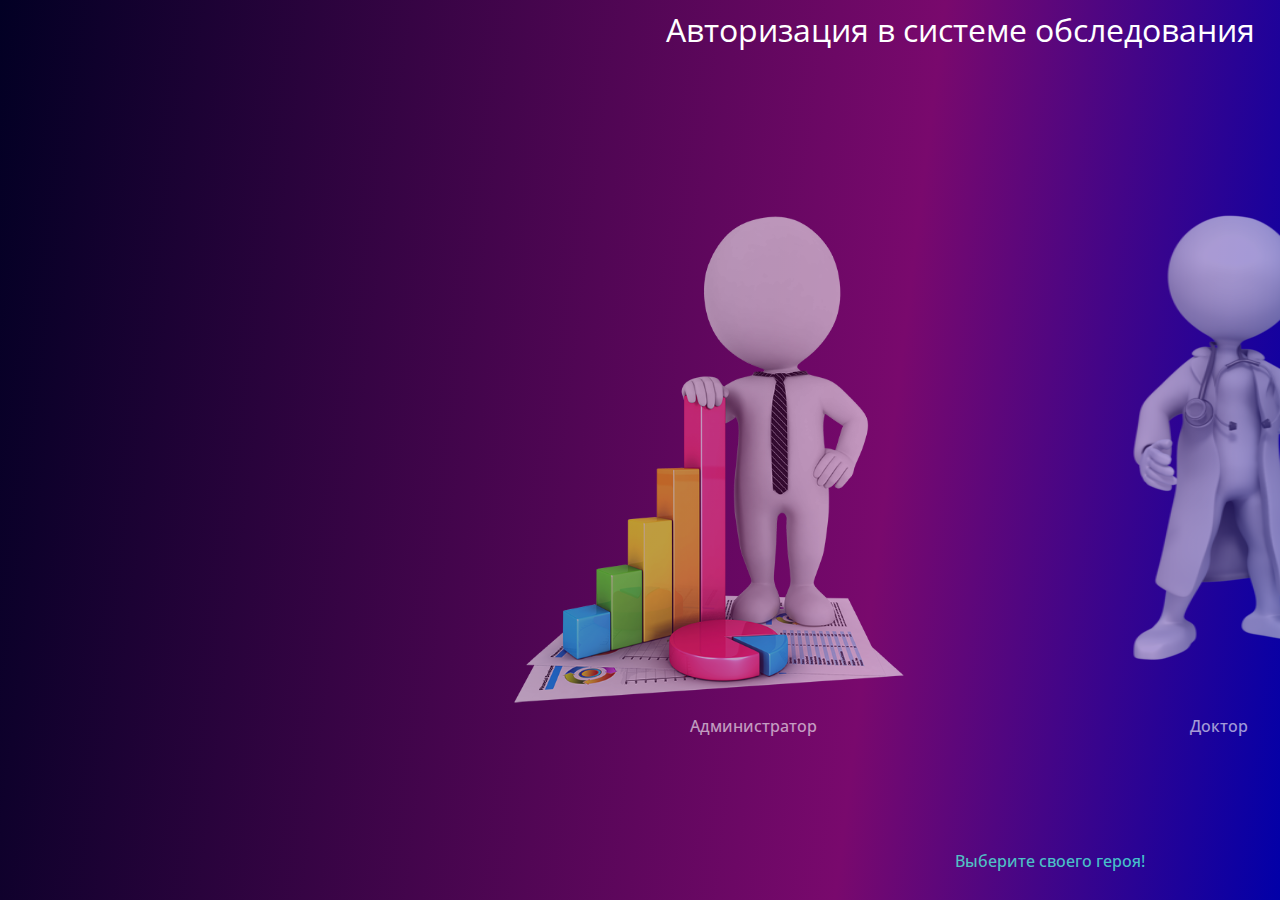
<file: authorization/index.html>
<!DOCTYPE html>
<html lang="en">

<head>
    <meta charset="UTF-8">
    <meta http-equiv="X-UA-Compatible" content="IE=edge">
    <meta name="viewport" content="width=device-width, initial-scale=1.0">
    <link href="https://fonts.gstatic.com" rel="preconnect">
    <link
            href="https://fonts.googleapis.com/css2?family=Open+Sans+Condensed:wght@300&family=Open+Sans:wght@300;400;800&display=swap"
            rel="stylesheet">
    <link href="choose.css" rel="stylesheet">


    <title>Authorization</title>
</head>

<body>
<header class="header">
    <h1 class="header-title"><strong>Авторизация в системе обследования</strong></h1>
</header>
<main class="main">
    <div class="btn-container">
        <div class="admin">
            <a href="../admin/registration.html"><img src="../pics/admin.png" width="400px" height="500px"></a>
            <span>Администратор</span>
        </div>
        <div class="doctor">
            <a href="../doctor/newexam.html"><img src="../pics/doctor.png" width="440px" height="500px"></a>
            <span id="doc">Доктор</span>
        </div>
    </div>
</main>
<footer class="footer">
    <span class="foot_text">Выберите своего героя!</span>
</footer>
</body>

</html>
</file>
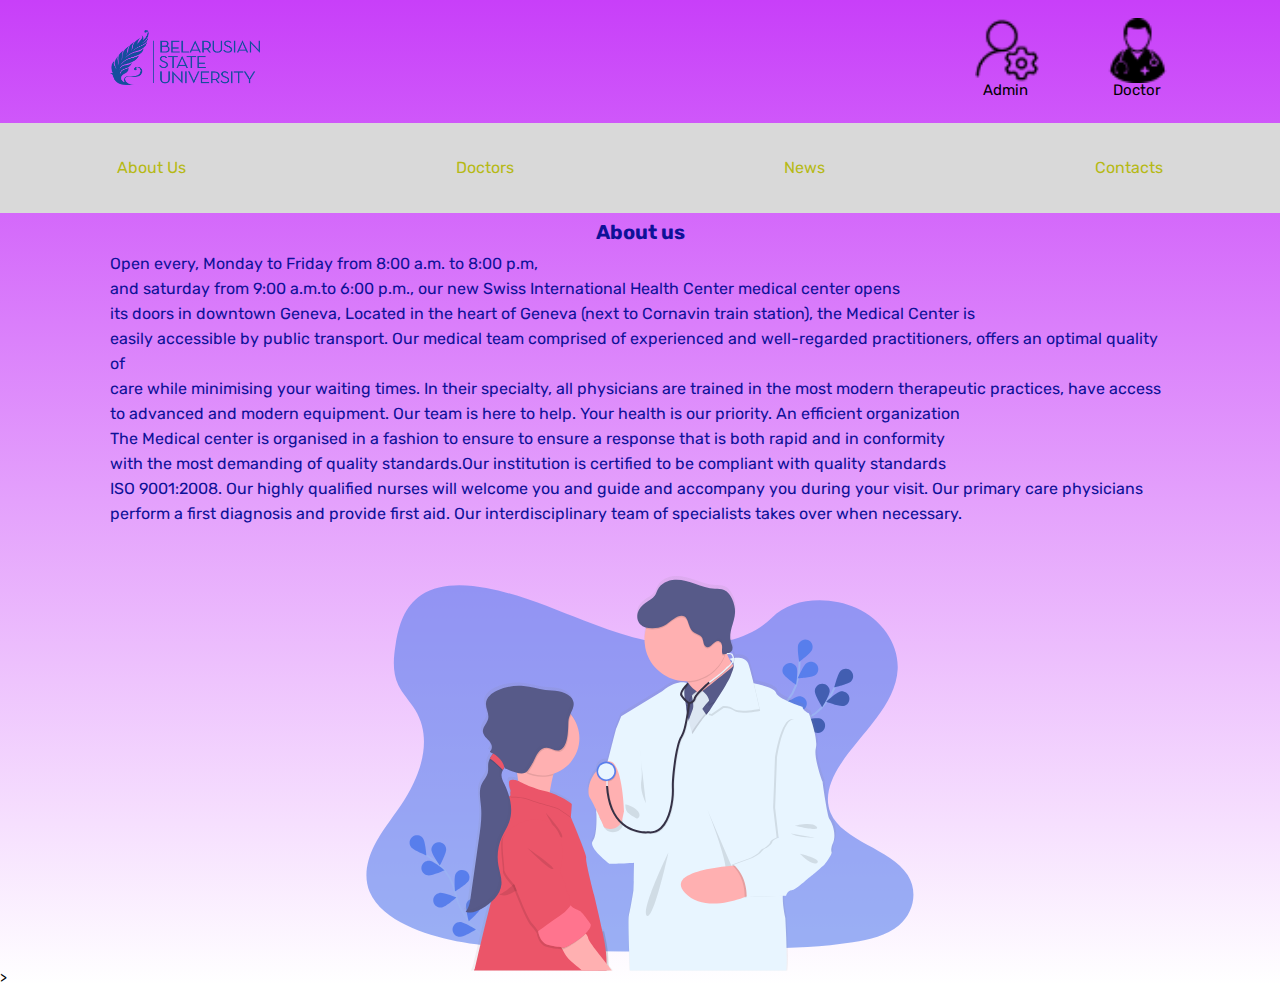
<file: Pages/Authorization/index.html>
<!doctype html>
<html lang="en">
<head>
    <meta charset="UTF-8">
    <meta name="viewport"
          content="width=device-width, user-scalable=no, initial-scale=1.0, maximum-scale=1.0, minimum-scale=1.0">
    <meta http-equiv="X-UA-Compatible" content="ie=edge">
    <link rel="preconnect" href="https://fonts.googleapis.com">
    <link rel="preconnect" href="https://fonts.gstatic.com" crossorigin>
    <link href="https://fonts.googleapis.com/css2?family=Roboto+Flex:opsz@8..144&family=Rubik:wght@300;400&display=swap"
          rel="stylesheet">
    <link rel="stylesheet" href="style.css">
    <title>Training</title>
</head>
<body>

<div class="wrapper">
    <header class="header">
        <div class="header__container">
            <a href="" class="header__logo">
                <img class ="header__logo" src="../../img/Bsu-icon.jpg" alt="BSU-logo">
            </a>
            <nav class="header__menu menu">
                <ul class="menu__list">
                    <li class="menu__item">
                        <a href="" class="menu__link">
                            <img class="header__icon" src="/../img/icon-admin%201.png" alt="ADMIN">
                            <p class="title">Admin</p>
                        </a>
                    </li>
                    <li class="menu__item">
                        <a href="" class="menu__link">
                            <img class="header__icon" alt="DOCTOR" src="../../img/icon-doctor%201.png">
                            <p class="title">Doctor</p>
                        </a>
                    </li>
                </ul>
            </nav>
        </div>
    </header>
    <main class="main">
        <section class="main__page">
            <div class="main__container">
                <div class="main__menu">
                    <ul class="main__list">
                        <li class="list__item">
                            <a href="" class="list__link">About Us</a>
                        </li>
                        <li class="list__item">
                            <a href="" class="list__link">Doctors</a>
                        </li>
                        <li class="list__item">
                            <a href="" class="list__link">News</a>
                        </li>
                        <li class="list__item">
                            <a href="" class="list__link">Contacts</a>
                        </li>
                    </ul>
                </div>
                <div class="main__text">
                    <div class="text__paragraph">About us</div>
                    <div class="text">
                        <p>
                            Open every, Monday to Friday from 8:00 a.m. to 8:00 p.m,<br>
                            and saturday from 9:00 a.m.to 6:00 p.m., our new Swiss International
                            Health Center medical center opens<br> its doors in downtown Geneva,
                            Located in the heart of Geneva (next to Cornavin train station),
                            the Medical Center is<br> easily accessible by public transport.
                            Our medical team comprised of experienced and well-regarded
                            practitioners, offers an optimal quality of<br> care while minimising
                            your waiting times. In their specialty, all physicians are trained in the
                            most modern therapeutic practices, have access <br>to advanced and
                            modern equipment. Our team is here to help. Your health is our priority.
                            An efficient organization<br>
                            The Medical center is organised in a fashion to ensure to ensure a
                            response that is both rapid and in conformity <br>with the most demanding
                            of quality standards.Our institution is certified to be compliant with
                            quality standards <br>ISO 9001:2008. Our highly qualified nurses will
                            welcome you and guide and accompany you during your visit. Our primary
                            care physicians perform a first diagnosis and provide first aid. Our
                            interdisciplinary team of specialists takes over when necessary.
                        </p>
                    </div>
                </div>
            </div>
        </section>
    </main>
    <footer class="footer">
        <div class="footer__container">
            <div class="footer__image">
                <img src="../../img/intro-image.svg" alt="Image Doctor">
            </div>
        </div>>
    </footer>
</div>
</body>
</html>
</file>
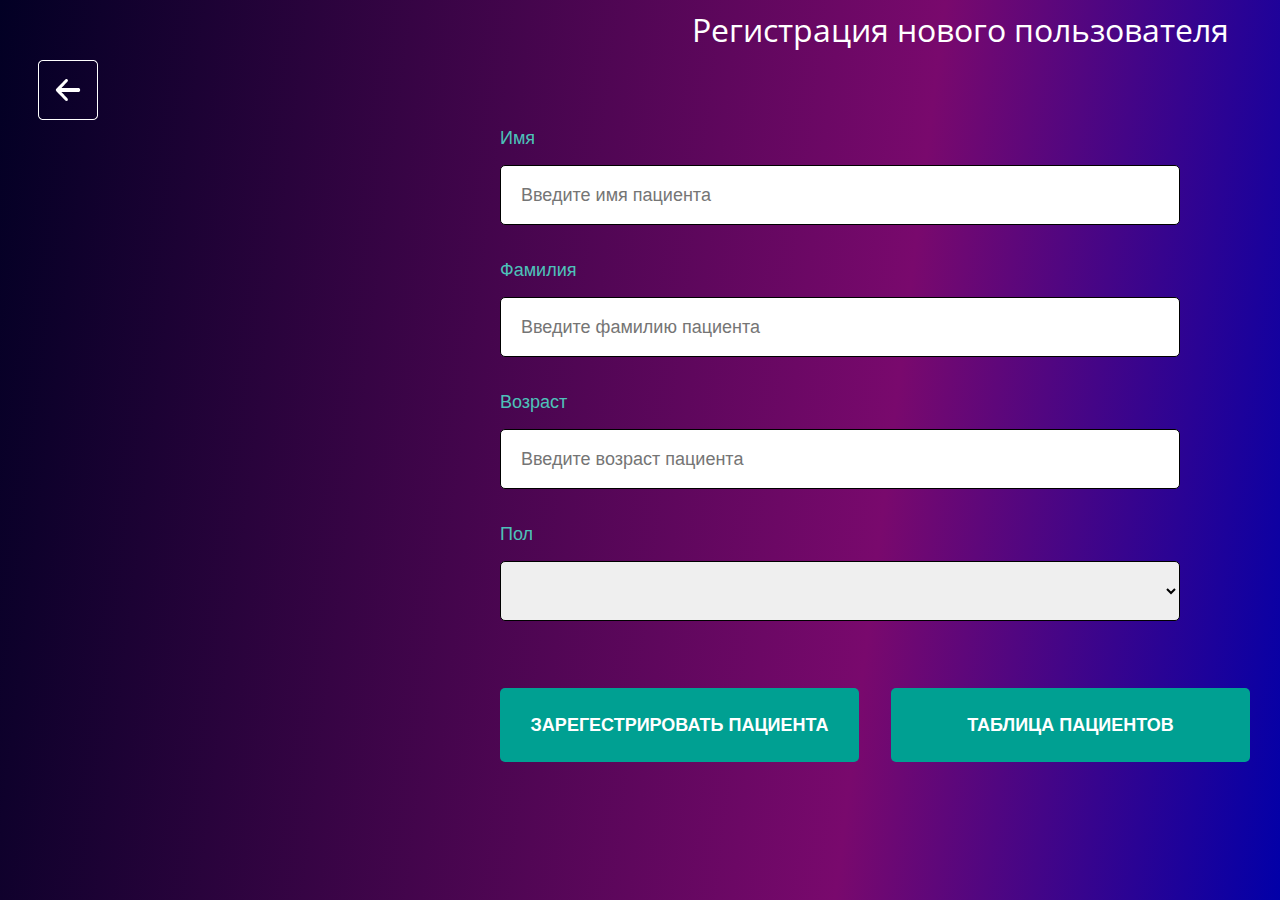
<file: admin/registration.html>
<!DOCTYPE html>
<html lang="en">
  <head>
    <meta charset="UTF-8" />
    <meta http-equiv="X-UA-Compatible" content="IE=edge" />
    <meta name="viewport" content="width=device-width, initial-scale=1.0" />
    <link href="https://fonts.gstatic.com" rel="preconnect" />
    <link
      href="https://fonts.googleapis.com/css2?family=Open+Sans+Condensed:wght@300&family=Open+Sans:wght@300;400;800&display=swap"
      rel="stylesheet"
    />
    <link href="registration.css" rel="stylesheet" />
    <title>Registration</title>
  </head>

  <body>
    <header class="header">
      <h1 class="header-title">
        <strong>Регистрация нового пользователя</strong>
      </h1>
    </header>
    <div class="left">
      <a href="../authorization/index.html"
        ><img src="../pics/left2.png" alt="left"
      /></a>
    </div>
    <div class="registration">
      <div class="container">
        <div class="second-block">
          <form id="form">
            <div class="second-block__row">
                <label>Имя</label>
                <input
                required
                minlength="3" maxlength="12"
                class="input input_std"
                id="username"
                type="text"
                name="name"
                placeholder="Введите имя пациента"/>
                
              </div>
              <div class="second-block__row">
              <label>Фамилия</label>
              <input
                required
                minlength="3" maxlength="12"
                class="input input_std"
                id="sec_name"
                type="text"
                name="sec_name"
                placeholder="Введите фамилию пациента"
              />
            </div>
            <div class="second-block__row">
              <label>Возраст</label>
              <input
                required
                min="1" max="99"
                class="input input_std"
                id="age"
                type="number"
                name="age"
                placeholder="Введите возраст пациента"
              />
            </div>
            <div class="second-block__row">
              <label class="label">Пол</label>
              <select class="sex" id="sex" name="sex" required>
                <option class="sex"></option>
                <option value="M">Мужчина</option>
                <option value="W">Женщина</option>
              </select>
            </div>
            <div class="but">
              <div class="tip" data-title = ' Мы передадим данные этого пациента Доктору ' >
          <button class="b_t" type="submit">
                Зарегестрировать пациента
              </button>
                </div>
              
                <a href="../table/table.html"><button class="b_r" type="button">
                  Таблица пациентов
                </button></a>
        </div>
      </form>
      </div>
    </div>
    <script src="registration.js"></script>
  </body>
</html>
</file>
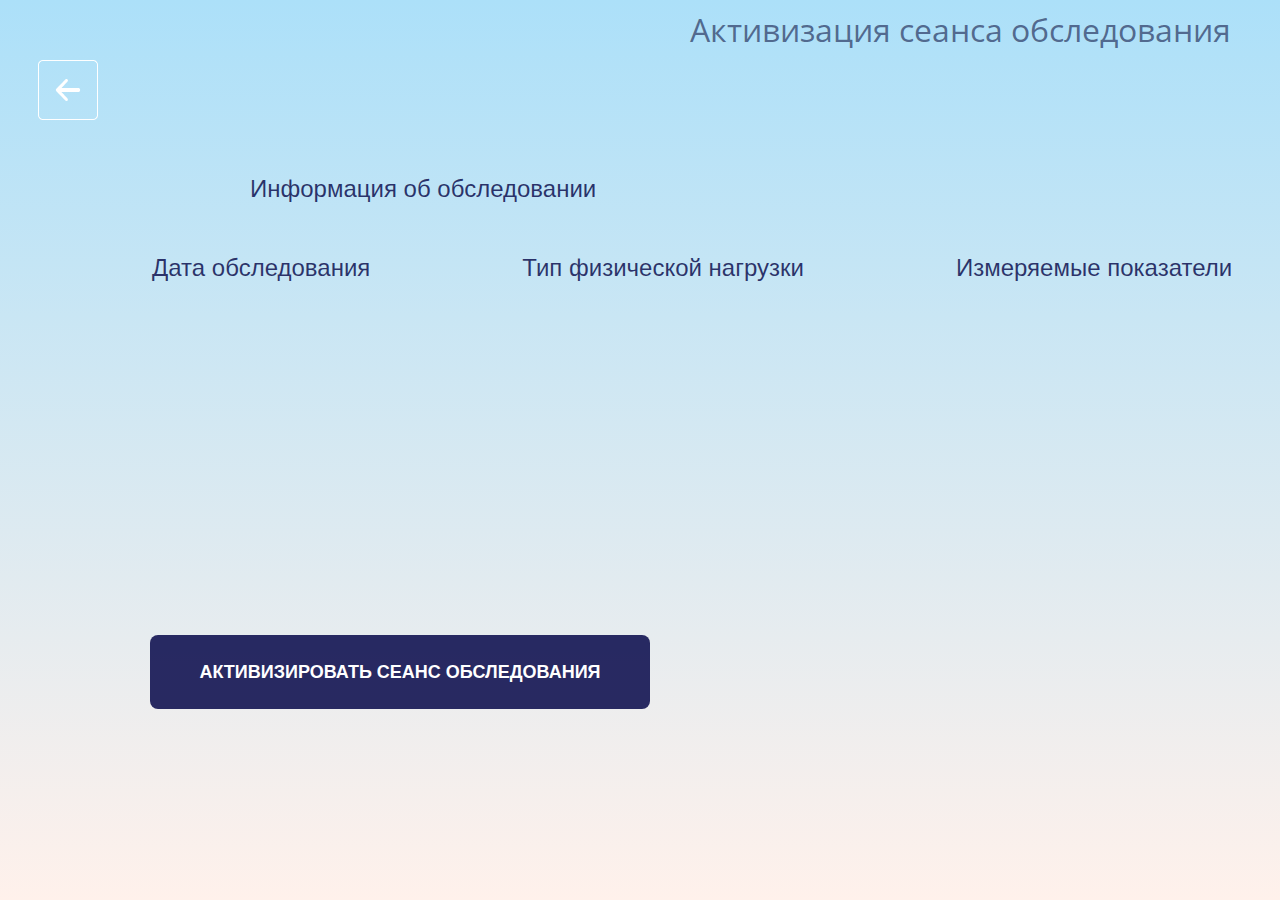
<file: doctor/exam.html>
<!DOCTYPE html>
<html lang="en">

<head>
    <meta charset="UTF-8">
    <meta http-equiv="X-UA-Compatible" content="IE=edge">
    <meta name="viewport" content="width=device-width, initial-scale=1.0">
    <link href="https://fonts.gstatic.com" rel="preconnect">
    <link
            href="https://fonts.googleapis.com/css2?family=Open+Sans+Condensed:wght@300&family=Open+Sans:wght@300;400;800&display=swap"
            rel="stylesheet">
    <link href="exam.css" rel="stylesheet">


    <title>Activation</title>
</head>

<body>
<header class="header">
    <h1 class="header-title"><strong>Активизация сеанса обследования</strong></h1>
</header>
<div class="left">
    <a href="../doctor/newexam.html"><img src="../pics/left2.png" alt="left"></a>
</div>
<div class="sticker">
<table>
    <caption>Информация об обследовании </caption>
    <tr id="row">
        <td>Дата обследования</td>
        <td>Тип физической нагрузки</td>
        <td>Измеряемые показатели</td>
    </tr>
    <tr id="ind">
        <td id="date"></td>
        <td id="type"></td>
        <td id="ind">
            <ul>
                <li id="pulse"></li>
                <li id="temp"></li>
                <li id="press"></li>
                <li id="sat"></li>
            </ul>
        </td>
    </tr>
</table>
<a href="../sensors/sensors.html"><button class="button " type="submit" value="click">
    Активизировать сеанс обследования
</button></a>
</div>
<script src="exam.js"></script>
</body>
</html>
</file>
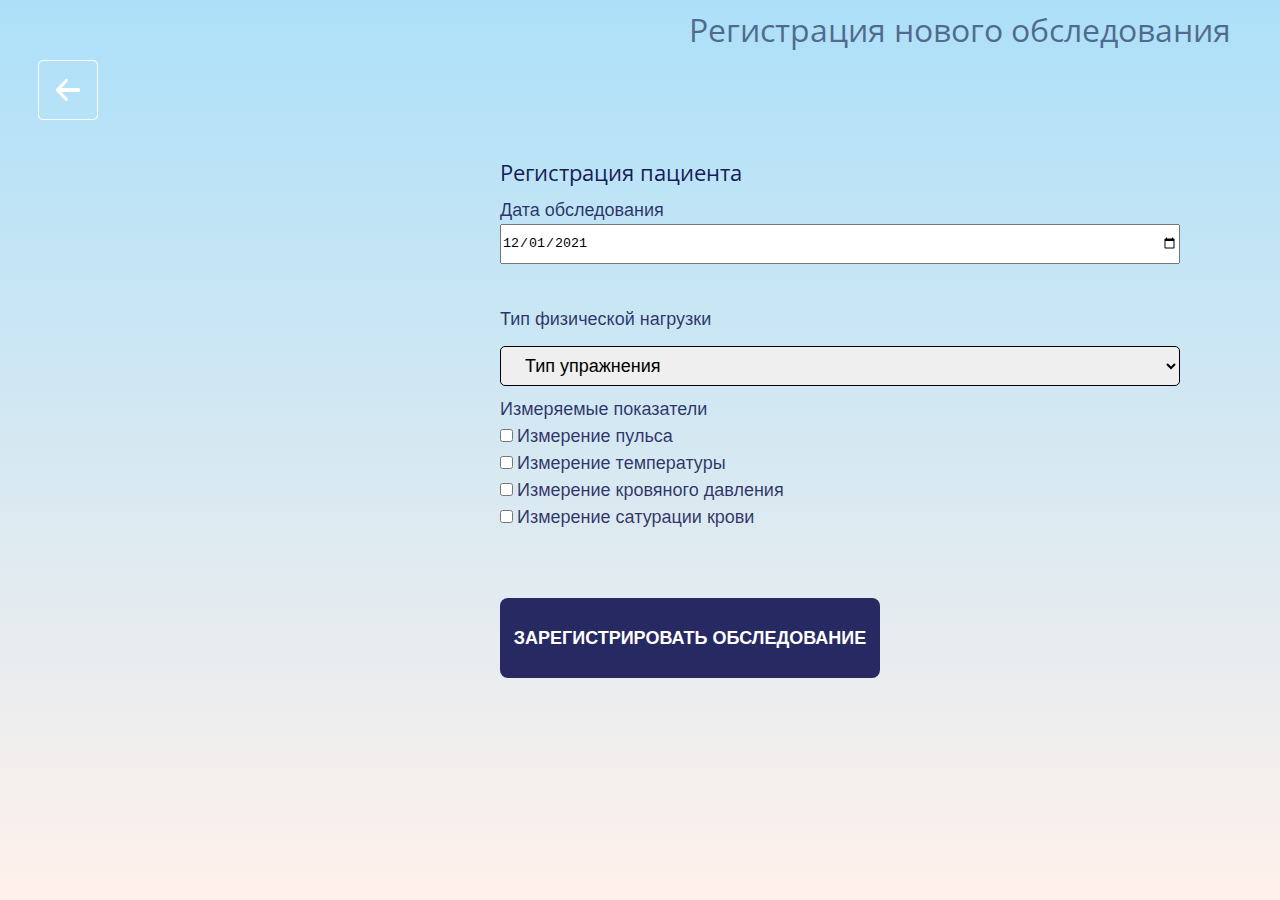
<file: doctor/newexam.html>
<!DOCTYPE html>
<html lang="en">
  <head>
    <meta charset="UTF-8" />
    <meta http-equiv="X-UA-Compatible" content="IE=edge" />
    <meta name="viewport" content="width=device-width, initial-scale=1.0" />
    <link href="https://fonts.gstatic.com" rel="preconnect" />
    <link
      href="https://fonts.googleapis.com/css2?family=Open+Sans+Condensed:wght@300&family=Open+Sans:wght@300;400;800&display=swap"
      rel="stylesheet"
    />
    <link href="newexam.css" rel="stylesheet" />

    <title>Patient table</title>
  </head>

  <body>
    <header class="header">
      <h1 class="header-title">
        <strong>Регистрация нового обследования</strong>
      </h1>
    </header>
    <div class="left">
      <a href="../authorization/index.html">
        <img src="../pics/left2.png" alt="left" onclick="LocalClear();"
      /></a>
    </div>
    <section class="registration">
      <div class="container">
        <div class="second-block">
          <ul class="sec_row">
            <li>Регистрация пациента</li>
            <li id="name"></li>
            <li id="sec_name"></li>
          </ul>
          <form id="form">
            <div class="second-block__row">
              <label>Дата обследования</label>
              <input
                required
                id="date"
                class="date"
                type="date"
                value="2021-12-01"
                min="2021-11-30"
                max="2022-01-30"
              />
            </div>
            <div class="second-block__row">
              <label class="label">Тип физической нагрузки</label>
              <select class="type" id="type">
                <option id>Тип упражнения</option>
                <option value="Бег">Бег</option>
                <option value="Ходьба">Ходьба</option>
                <option value="Велосипед">Велосипед</option>
                <option value="Силовые упражнения">Силовые упражнения</option>
                <option value="Плавание">Плавание</option>
              </select>
              <div class="second-block__row">
                <label class="label">Измеряемые показатели </label>
                <div>
                  <input type="checkbox" id="pulse" value="Измерение пульса" />
                  <label for="pulse">Измерение пульса</label>
                </div>
                <div>
                  <input
                    type="checkbox"
                    id="temp"
                    value="Измерение температуры"
                  />
                  <label for="temp">Измерение температуры</label>
                </div>
                <div>
                  <input
                    type="checkbox"
                    id="press"
                    value="Измерение кровяного давления"
                  />
                  <label for="press">Измерение кровяного давления</label>
                </div>
                <div>
                  <input
                    type="checkbox"
                    id="sat"
                    value="Измерение сатурации крови"
                  />
                  <label for="sat">Измерение сатурации крови</label>
                </div>
                <a href="exam.html"
                  ><button class="ex" type="submit">
                    Зарегистрировать обследование
                  </button></a
                >
              </div>
            </div>
          </form>
        </div>
      </div>
    </section>
    <script src="get_data.js"></script>
    <script src="send_exam.js"></script>
  </body>
</html>
</file>
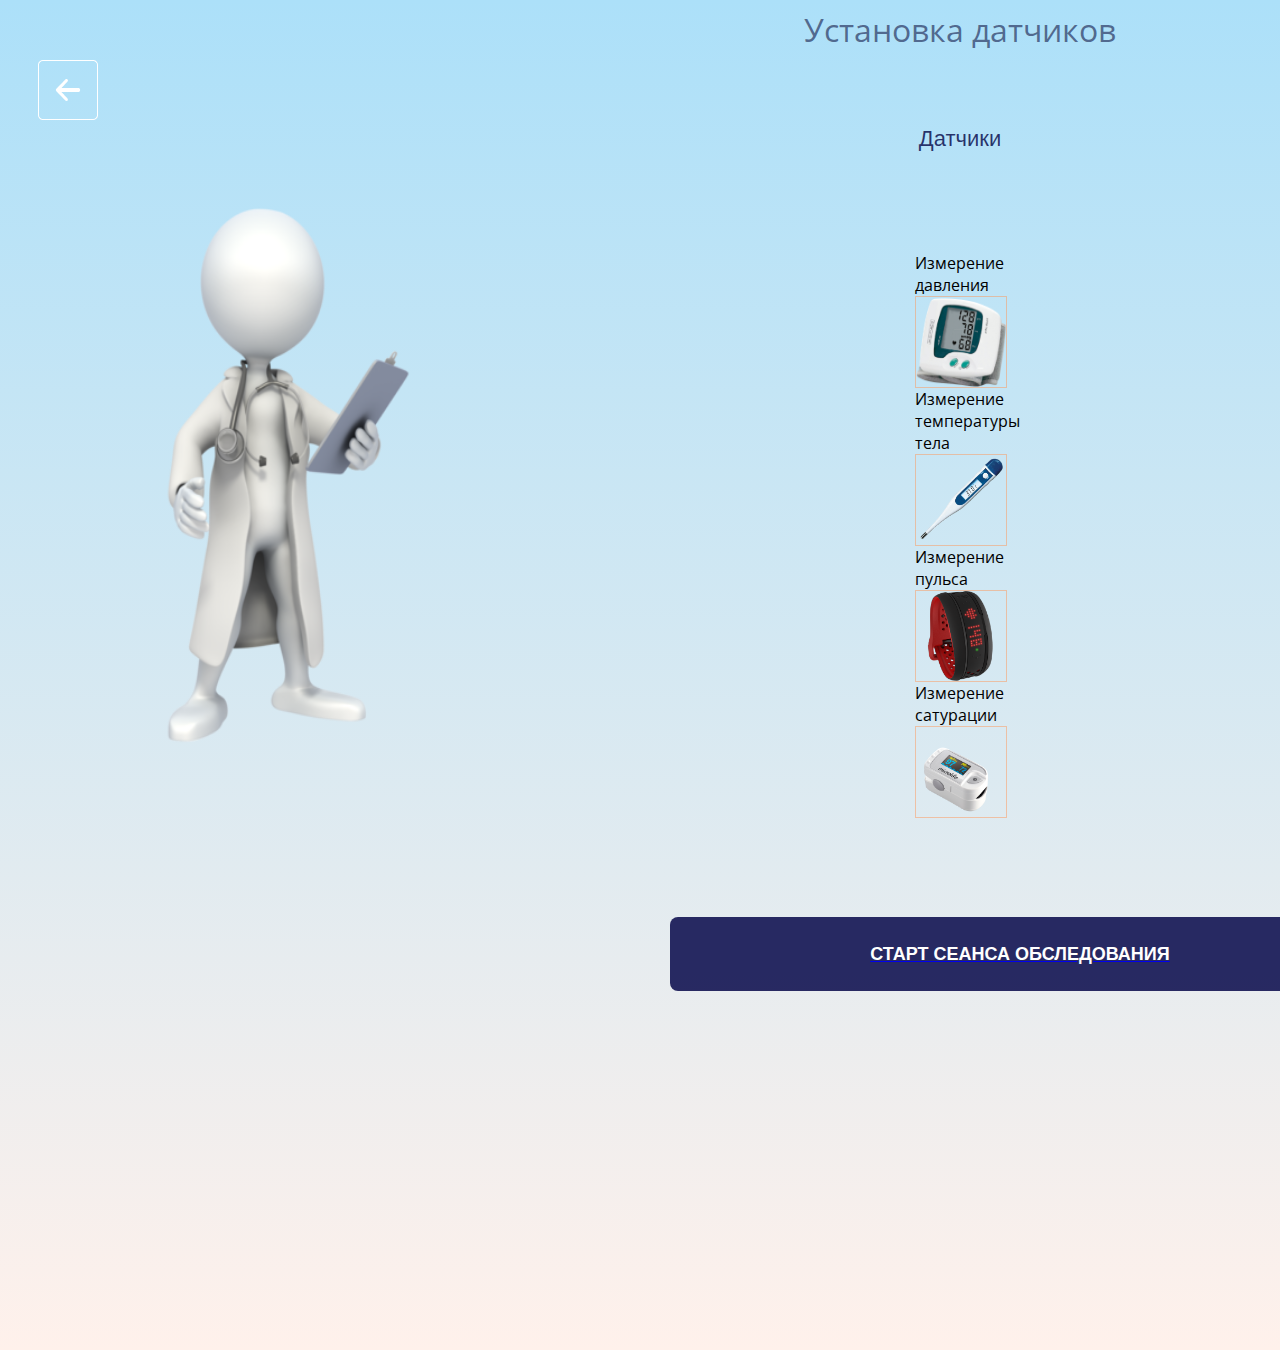
<file: sensors/sensors.html>
<!DOCTYPE html>
<html lang="en">
  <head>
    <meta charset="UTF-8" />
    <meta http-equiv="X-UA-Compatible" content="IE=edge" />
    <meta name="viewport" content="width=device-width, initial-scale=1.0" />
    <link href="https://fonts.gstatic.com" rel="preconnect" />
    <link
      href="https://fonts.googleapis.com/css2?family=Open+Sans+Condensed:wght@300&family=Open+Sans:wght@300;400;800&display=swap"
      rel="stylesheet"
    />
    <link href="sensors.css" rel="stylesheet" />

    <title>Sensors</title>
  </head>

  <body>
    <header class="header">
      <h1 class="header-title"><strong>Установка датчиков</strong></h1>
    </header>
    <div class="left">
      <a href="../doctor/exam.html"
        ><img src="../pics/left2.png" alt="left"
      /></a>
    </div>
    <div class="patient">
      <label> Датчики</label>
    </div>
    <div class="sens">
      <div class="doctor">
        <img src="../pics/doctor.png" width="420" height="600" />
      </div>

      <div class="sensors">
        <span>Измерение давления</span>
        <div class="zone2_press">
          <img
            src="../pics/press.png"
            id="press"
            draggable="true"
            width="90"
            height="90"
          />
        </div>
        <span>Измерение температуры тела</span>
        <div class="zone2_temp">
          <img src="../pics/temp.png" id="temp" draggable="true" />
        </div>
        <span>Измерение пульса </span>
        <div class="zone2_pulse">
          <img src="../pics/pulse.png" id="pulse" draggable="true" />
        </div>
        <span>Измерение сатурации</span>
        <div class="zone2_oxy">
          <img src="../pics/oxy.png" id="sat" draggable="true" />
        </div>
      </div>
      <div class="human">
        <div class="zone1_press"></div>
        <div class="zone1_temp"></div>
        <div class="zone1_pulse"></div>
        <div class="zone1_oxy"></div>
        <img src="../pics/human.png" width="560" height="560" />
      </div>
    </div>
    <a href="../graphics/graphics.html"
      ><button class="start">Старт сеанса обследования</button></a
    >
    <script src="sensors.js"></script>
  </body>
</html>
</file>
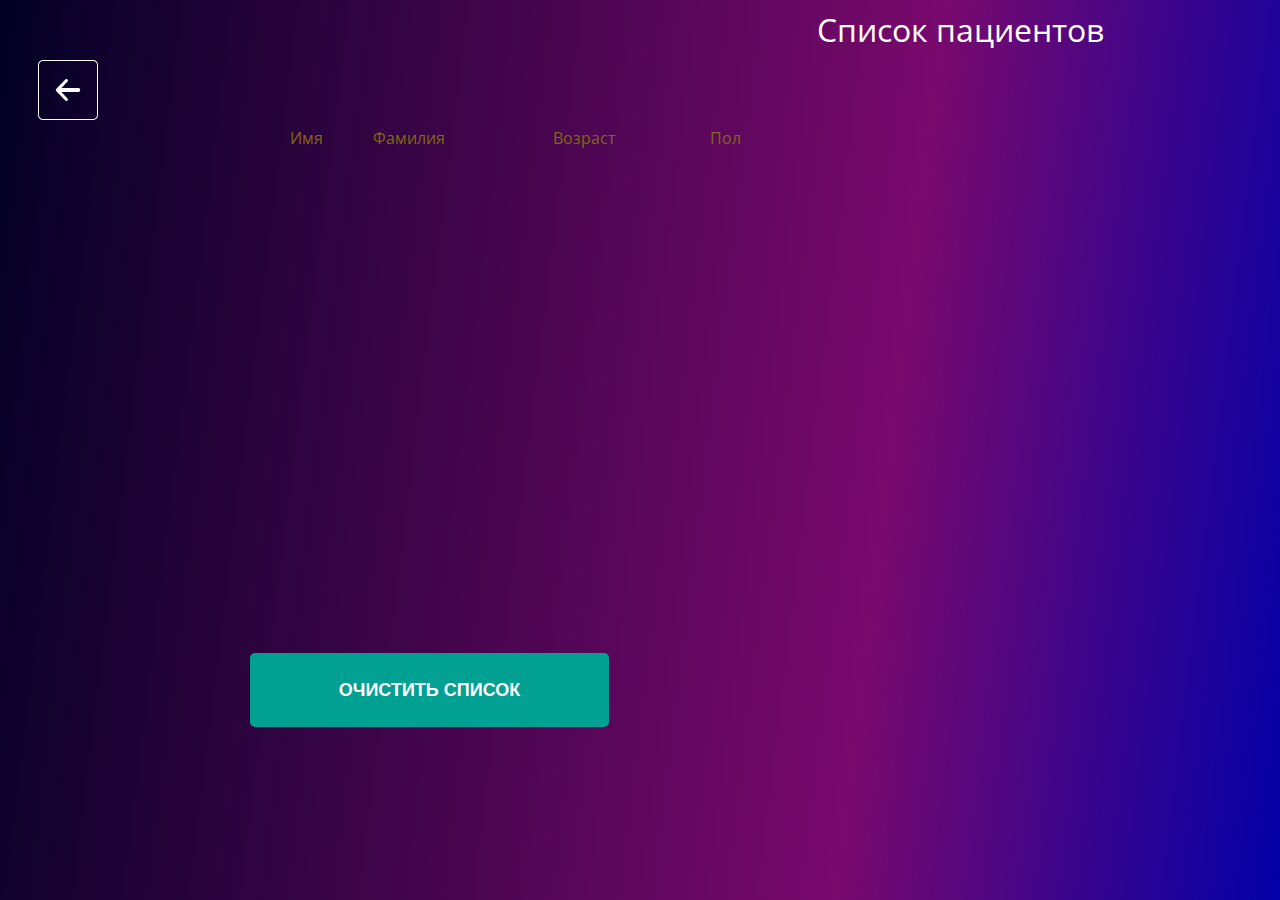
<file: table/table.html>
<!DOCTYPE html>
<html lang="en">

<head>
    <meta charset="UTF-8">
    <meta http-equiv="X-UA-Compatible" content="IE=edge">
    <meta name="viewport" content="width=device-width, initial-scale=1.0">
    <link href="https://fonts.gstatic.com" rel="preconnect">
    <link
            href="https://fonts.googleapis.com/css2?family=Open+Sans+Condensed:wght@300&family=Open+Sans:wght@300;400;800&display=swap"
            rel="stylesheet">
    <link href="table.css" rel="stylesheet">


    <title>Patient table</title>
</head>

<body>
<header class="header">
    <h1 class="header-title"><strong>Список пациентов</strong></h1>
</header>
<div class="left">
    <a href="../admin/registration.html"><img src="../pics/left2.png" alt="left"></a>
</div>
<table>
    <tr class="f_row">
        <td>Имя</td>
        <td>Фамилия</td>
        <td>Возраст</td>
        <td>Пол</td>
    </tr>
    <tr class="sec_row">
        <td id="name"> </td>
        <td id="sec_name"></td>
        <td id="age"></td>
        <td id="sex"></td>
    </tr>
</table>
<button class="but" onclick="clean();">Очистить список</button>
<script src="table.js"></script>
</body>
</html>
</file>
<file: authorization/choose.css>
* {
  padding: 0;
  margin: 0;
  box-sizing: border-box;
  user-select: none;
}
a:focus {
  outline: 0;
}

body {
  width: 1920px;
  background: #1c0036;
  display: flex;
  flex-direction: column;
  margin: auto;
  min-height: 100vh;
  background: rgb(2,0,36);
  background: linear-gradient(97deg, rgba(2,0,36,1) 0%, rgba(121,9,109,1) 68%, rgba(2,0,168,1) 100%);
  font-family: "Open Sans", Arial, Helvetica, sans-serif;
  overflow-x: hidden;
}
.header {
  text-align: center;
  width: 100%;
}
.header-title{
  line-height: 60px;
  font-weight: 300;
  color: #fff;
}
.main {
  min-height: calc(100vh - 110px);
  padding: 150px 10px 0;
  display: flex;
  flex-direction: column;
  justify-content: flex-start;
  width: 100%;
  max-width: 1140px;
  margin: 0 auto;
}
.btn-container {
  display: flex;
 
  width: 400px;
  height: 40px;
  margin: 0 auto;
}
.btn {
  width: 180px;
  height: 60px;
  padding: 0 10px;
  background-color: #454c53;
  border: 0;
  border-radius: 8px;
  font-family: "Open Sans", sans-serif;
  font-size: 16px;
  font-weight: 300;
  color: #fff;
  outline: 0;
  cursor: pointer;
  transition: 0.3s;
}
.btn:not(.btn-active):hover {
  background-color: #515961;
}

.footer{
  text-align: center;
  width: 100%;
}
.foot_text {
  font-weight: 500;
  align-content: center;
  font-family: "Open Sans", sans-serif;
  color: rgba(79, 255, 221, 0.77);
}
.admin {
  margin-left: -250px;
  transition: all 1s;
  opacity: 0.6;
}
.doctor {
  margin-left: 100px;
  transition: all 1s;
  opacity: 0.6;
}
span {
  line-height: 20px;
  font-weight: 500;
  font-family: "Open Sans", sans-serif;
  color:rgb(255, 255, 255);
  margin-left: 180px;
}

.doctor:hover, .admin:hover { 
  transform: scale(1.15);
  opacity: 1;
}
</file>
<file: Pages/Authorization/style.css>
/*Обнуление*/
*,
*::before,
::after {
    padding: 0;
    margin: 0;
    border: 0;
    box-sizing: border-box;
}

a {
    text-decoration: none;
}

ul,
ol,
li {
    list-style: none;
}

img {
    vertical-align: top;
}

h1,
h2,
h3,
h4,
h5,
h6 {
    font-weight: inherit;
    font-size: inherit;
}

html,
body {
    height: 100%;
    line-height: 1;
}

body {
    font-family: Rubik;
    font-size: 14px;
    height: 100%; /* Высота страницы */
}

/*---------------*/
.wrapper {
    overflow: hidden;
    display: flex;
    flex-direction: column;
    min-height: 100%;
    background: linear-gradient(180deg, #C83FF9 0%, rgba(23, 128, 173, 0) 100%);
}

/*---------------*/

[class*="__container"] {
    max-width: 1090px;
    margin: 0 auto;
    padding: 0 15px;
}



/*HEADER*/
.header {
    position: absolute;
    width: 100%;
    top: 0;
    left: 0;
    z-index: 20;
}

.header__container {
    display: flex;
    min-height: 114px;
    align-items: center;
}
.header__logo{
    width: 150px;
    height: 55px;
}
.header__icon{
    width: 65px;
    height: 65px;
}
.title{
    padding-left: 8px;
}
.header__menu{
    flex: 1 1 auto;
}
.menu{
    display: flex;
    justify-content: flex-end;
}
.menu__list{
    display: flex;
    gap: 65px;
}
.menu__item{

}
.menu__link{
    font-family: 'Rubik';
    font-style: normal;
    font-weight: 400;
    font-size: 15px;
    line-height: 14px;
    color: #000000;
}


/*MAIN*/
.main {
    flex: 1 1 auto;
}
.main__page{
    padding: 200px 0 50px 0;
}
.main__container {
    display: flex;
}
.main__menu {
    position: absolute;
    margin-top: 50px;
    width: 100%;
    height: 10%;
    left: 0px;
    top: 73px;
    background: #D9D9D9;
    display: flex;
    justify-content: center;
}
.main__text{
    margin: 0 auto;
    padding-top: 25px;
}
.main__list {
    display: flex;
    gap: 270px;
    align-items: center;
}
.list__item {

}
.list__link {
    font-family: 'Rubik';
    font-style: normal;
    font-weight: 400;
    font-size: 16px;
    line-height: 14px;
    color: #B6B916;
}
.text__paragraph{
    text-align: center;
    height: 26px;
    left: 74px;
    top: 200px;
    font-family: 'Rubik';
    font-style: normal;
    font-weight: 700;
    font-size: 20px;
    line-height: 14px;
    color: #0e1198;
}
.text{
    font-family: 'Rubik';
    font-style: normal;
    font-weight: 400;
    font-size: 16px;
    line-height: 25px;
    color: #0e1198;
}

/*===============================*/

.footer__image{
   text-align: center;
}
</file>
<file: admin/registration.css>
* {
  padding: 0;
  margin: 0;
  box-sizing: border-box;
  user-select: none;
}
a:focus {
  outline: 0;
}

body {
  width: 1920px;
  background: #1c0036;
  display: flex;
  flex-direction: column;
  margin: auto;
  min-height: 100vh;
  background: rgb(2, 0, 36);
  background: linear-gradient(
    97deg,
    rgba(2, 0, 36, 1) 0%,
    rgba(121, 9, 109, 1) 68%,
    rgba(2, 0, 168, 1) 100%
  );
  font-family: "Open Sans", Arial, Helvetica, sans-serif;
}
.header {
  text-align: center;
  width: 100%;
}
.left {
  margin-left: 2%;
}
.header-title {
  line-height: 60px;
  font-weight: 300;
  color: #fff;
}
.second-block {
  width: 680px;
}

.second-block__row {
  display: flex;
  flex-direction: column;
}
.second-block__row:nth-of-type(n + 2) {
  margin-top: 32px;
}

.input,
.sex {
  margin-top: 13px;
  padding-left: 20px;
  font-size: 18px;
  border: 1px solid #000;
  border-radius: 5px;
  outline: none;
}
.sex {
  height: 60px;
}

.input::placeholder {
  font-family: "Montserrat", sans-serif;
  font-size: 18px;
  font-weight: 400;
}
.input_std {
  height: 60px;
}

.input:focus {
  border-color: #00a092;
  box-shadow: 0px 4px 30px rgba(0, 160, 146, 0.3);
}

.input_textarea {
  height: 200px;
  padding: 20px;
  resize: none;
}

label {
  text-decoration: none;
  color: rgba(79, 255, 221, 0.77);
  font-weight: 400;
  font-family: "Montserrat", sans-serif;
  font-size: 18px;
  line-height: 27px;
  text-align: left;
}

.b_r,
.b_t {
  box-sizing: border-box;
  background-color: #00a092;
  width: 359px;
  height: 74px;
  font-style: normal;
  font-weight: 600;
  font-size: 18px;
  line-height: 22px;
  text-transform: uppercase;
  color: #ffffff;
  border: none;
  border-radius: 5px;
  outline: none;
  margin-top: 67px;
}

.b_r:hover,
.b_r:focus,
.b_t:hover,
.b_r:hover {
  background: #05786e;
  box-shadow: 0px 4px 30px rgba(0, 53, 48, 0.3);
  cursor: pointer;
  transform: rotateZ(-0.5deg);
}

.registration {
  display: flex;
  justify-content: space-between;
  margin-left: 500px;
}
#test,
#test1,
#test2 {
  color: white;
  margin-left: 100px;
  margin-bottom: 100px;
}
.but {
  width: 750px;
  display: flex;
  justify-content: space-between;
}
.tip:hover::after {
  content: attr(data-title);
  position: absolute;
  z-index: 1;
  background: #6c4bff9a;
  opacity: 0.9;
  color: #ffffff;
  text-align: center;
  font-family: "Montserrat", sans-serif;
  font-weight: 600;
  padding: 5px 10px;
  border-radius: 8px;
  margin-left: -360px;
  margin-top: 30px;
}
</file>
<file: doctor/exam.css>
* {
  padding: 0;
  margin: 0;
  box-sizing: border-box;
  user-select: none;
}
a:focus {
  outline: 0;
}

body {
  width: 1920px;
  background: #1c0036;
  display: flex;
  flex-direction: column;
  margin: auto;
  min-height: 100vh;
  background-image: linear-gradient(to top, #fff1eb 0%, #ace0f9 100%);
  font-family: "Open Sans", Arial, Helvetica, sans-serif;
  overflow-y: hidden;
}
.header {
  text-align: center;
  width: 100%;
}
.header-title {
  line-height: 60px;
  font-weight: 300;
  color: rgba(0, 1, 51, 0.55);
}
.left {
  margin-left: 2%;
}
#row,
caption,
#ind {
  text-decoration: none;
  color: rgba(0, 1, 68, 0.78);
  font-weight: 400;
  font-family: "Montserrat", sans-serif;
  font-size: 24px;
  line-height: 27px;
  text-align: left;
  padding-top: 50px;
  margin-left: 250px;
}
#ind {
  color: rgba(79, 3, 109, 0.78);
}
caption {
  padding-bottom: 50px;
}
td {
  padding-bottom: 50px;
  padding-left: 150px;
}
li {
  list-style-type: none;
}

.button {
  box-sizing: border-box;
  background-color: rgba(0, 1, 68, 0.83);
  width: 500px;
  height: 74px;
  font-style: normal;
  font-weight: 600;
  font-size: 18px;
  line-height: 22px;
  text-transform: uppercase;
  color: #ffffff;
  border: none;
  border-radius: 8px;
  outline: none;
  margin-left: 150px;
  margin-top: 200px;
  margin-bottom: 150px;
}
.button:hover,
.button:focus {
  background: rgba(0, 1, 68, 0.9);
  box-shadow: 0px 2px 10px rgba(250, 213, 213, 0.75);
  cursor: pointer;
}
</file>
<file: doctor/newexam.css>
* {
    padding: 0;
    margin: 0;
    box-sizing: border-box;
    user-select: none;
}
a:focus {
    outline: 0;
}

body {
    width: 1920px;
    background: #1c0036;
    display: flex;
    flex-direction: column;
    margin: auto;
    min-height: 100vh;
    background-image: linear-gradient(to top, #fff1eb 0%, #ace0f9 100%);
    font-family: "Open Sans", Arial, Helvetica, sans-serif;
    overflow-y: hidden;
}
.header {
    text-align: center;
    width: 100%;
}
.header-title {
    line-height: 60px;
    font-weight: 300;
    color: rgba(0, 1, 51, 0.55);;
}
.left {
    margin-left: 2%;
}
.container {
    width: 100%;
}
span {
    color:#fff;
}

.second-block {
    width: 680px;
}
.second-block__row {
    display: flex;
    flex-direction: column;
}
.second-block__row:nth-of-type(n + 2) {
    margin-top: 32px;
}

.input, .type{
    margin-top: 13px;
    padding-left: 20px;
    font-size: 18px;
    border: 1px solid #000;
    border-radius: 5px;
    outline: none;
}
.type {
    height: 40px;

}
.date {
    height: 40px;
}
.input::placeholder {
    font-family: 'Montserrat', sans-serif;
    font-size: 18px;
    font-weight: 400;
}
.input_std {
    height: 60px;
}

.input:focus {
    border-color: #00a092;
    box-shadow: 0px 4px 30px rgba(0, 160, 146, 0.3);
}

.input_textarea {
    height: 200px;
    padding: 20px;
    resize: none;
}

label {
    text-decoration: none;
    color: rgba(0, 1, 68, 0.78);
    font-weight: 400;
    font-family: 'Montserrat', sans-serif;
    font-size: 18px;
    line-height: 27px;
    text-align: left;
    margin-top: 10px;
}

.ex {
    box-sizing: border-box;
    background-color: rgba(0, 1, 68, 0.83);
    width: 380px;
    height: 80px;
    font-style: normal;
    font-weight: 600;
    font-size: 18px;
    line-height: 22px;
    text-transform: uppercase;
    color: #ffffff;
    border: none;
    border-radius: 8px;
    outline: none;
    margin-top: 67px;
    margin-bottom: 150px;

}
.ex:hover, .ex:focus{
    background: rgba(0, 1, 68, 0.9);
    box-shadow: 0px 5px 10px rgba(250, 213, 213, 0.75);
    cursor: pointer;
}
.second-block {
    width: 680px;
    padding-top: 2px;
}
.registration {
    margin-left: 500px;
}

.f_row {
    color: #806911;
}
.sec_row {
    margin-top: 30px;
    font-size: 22px;
    color: rgba(0, 1, 68, 0.9);
}
ul li {
    display: inline;
    list-style-type: none;
}
#name, #sec_name {
    color: rgb(89, 0, 255);
}
</file>
<file: sensors/sensors.css>
* {
  padding: 0;
  margin: 0;
  user-select: none;
}
a:focus {
  outline: 0;
}

body {
  width: 1920px;
  background: #1c0036;
  display: flex;
  flex-direction: column;
  margin: auto;
  min-height: 150vh;
  background-image: linear-gradient(to top, #fff1eb 0%, #ace0f9 100%);
  font-family: "Open Sans", Arial, Helvetica, sans-serif;
}
.header {
  text-align: center;
  width: 100%;
}
.header-title {
  line-height: 60px;
  font-weight: 300;
  color: rgba(0, 1, 51, 0.55);
}
.left {
  margin-left: 2%;
}
label {
  text-decoration: none;
  color: rgba(0, 1, 68, 0.78);
  font-weight: 400;
  font-family: "Montserrat", sans-serif;
  font-size: 22px;
  line-height: 27px;
  text-align: left;
  margin-top: 10px;
}
.sens {
  display: flex;
  justify-content: space-between;
  margin-top: 100px;
}
.doctor {
  margin-left: 50px;
  margin-top: -50px;
}
.human {
  margin-bottom: 400px;
}
.patient {
  text-align: center;
}
.sensors {
  flex-direction: column;
  margin-left: 120px;
  width: 120px;
}
#press,
#temp,
#pulse,
#sat {
  width: 90px;
  height: 90px;
  margin-bottom: 30px;
}

.zone1_press,
.zone1_temp,
.zone1_pulse,
.zone1_oxy {
  border: solid rgba(73, 13, 229, 0.63) 0.5px;
  width: 90px;
  height: 90px;
  background-color: rgba(0, 255, 34, 0);
}
.zone2_press,
.zone2_temp,
.zone2_pulse,
.zone2_oxy {
  width: 90px;
  height: 90px;
  border: solid rgba(255, 148, 86, 0.49) 0.5px;
}
.zone1_press {
  position: absolute;
  margin-top: 130px;
  margin-left: 220px;
}
.zone1_temp {
  position: absolute;
  margin-left: 270px;
}
.zone1_pulse {
  position: absolute;
  margin-top: 300px;
  margin-left: 200px;
}
.zone1_oxy {
  position: absolute;
  margin-top: 120px;
  margin-left: 350px;
}
.start {
  display: block;
  box-sizing: border-box;
  background-color: rgba(0, 1, 68, 0.83);
  width: 700px;
  height: 74px;
  font-style: normal;
  font-weight: 600;
  font-size: 18px;
  line-height: 22px;
  text-transform: uppercase;
  color: #ffffff;
  border: none;
  border-radius: 8px;
  outline: none;
  margin-left: 670px;
  margin-top: -300px;
  margin-bottom: 150px;
  transform: scale(1);
  transition: 1.5s;
}
.start:hover,
.start:focus {
  background: rgba(0, 1, 68, 0.9);
  box-shadow: 1px 5px 8px rgba(153, 0, 255, 0.363);
  cursor: pointer;
  transform: scale(1.05);
}
</file>
<file: table/table.css>
* {
    padding: 0;
    margin: 0;
    box-sizing: border-box;
    user-select: none;
}
a:focus {
    outline: 0;
}

body {
    width: 1920px;
    background: #1c0036;
    display: flex;
    flex-direction: column;
    margin: auto;
    min-height: 100vh;
    background: rgb(2,0,36);
    background: linear-gradient(97deg, rgba(2,0,36,1) 0%, rgba(121,9,109,1) 68%, rgba(2,0,168,1) 100%);
    font-family: "Open Sans", Arial, Helvetica, sans-serif;

}
.header {
    text-align: center;
    width: 100%;
}
.header-title {
    line-height: 60px;
    font-weight: 300;
    color: #fff;
}
.left {
    margin-left: 2%;
}

.table1{
    margin-left: 50px;
}
span {
    color: #fff;
    font-size: 30px;
    margin-right: 100px;
}
table {
    width: 500px;
    margin-left: 15%;
}
.f_row {
    color: #806911;
}
.sec_row {
    margin-top: 30px;
    color: white;
}
li {
    list-style-type: none;
}
.but {
  box-sizing: border-box;
  background-color: #00a092;
  width: 359px;
  height: 74px;
  font-style: normal;
  font-weight: 600;
  font-size: 18px;
  line-height: 22px;
  text-transform: uppercase;
  color: #ffffff;
  border: none;
  border-radius: 5px;
  outline: none;
  margin-top: 500px;
  margin-left: 250px;
}

.but:hover, .but:focus {
  background: #05786e;
  box-shadow: 0px 4px 30px rgba(0, 53, 48, 0.3);
  cursor: pointer;
  transform: rotateZ(-0.5deg);
}
</file>
